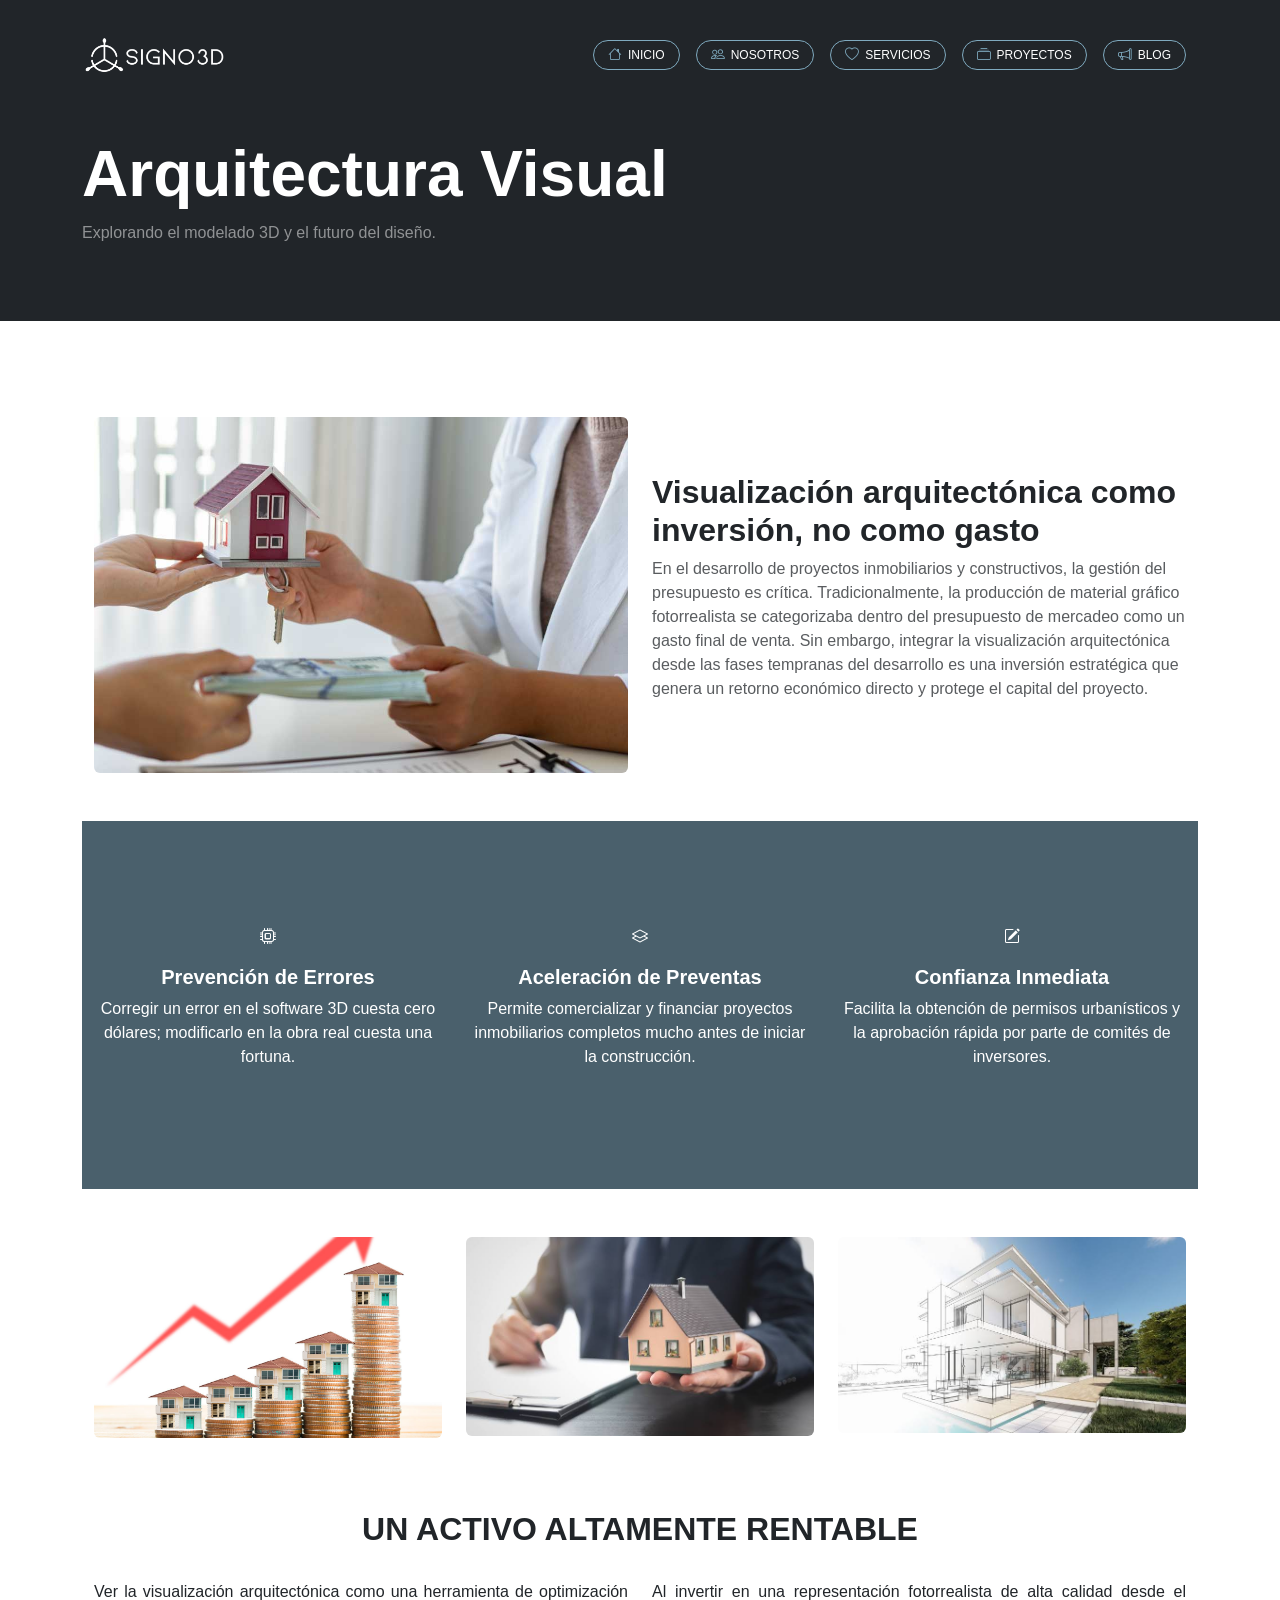
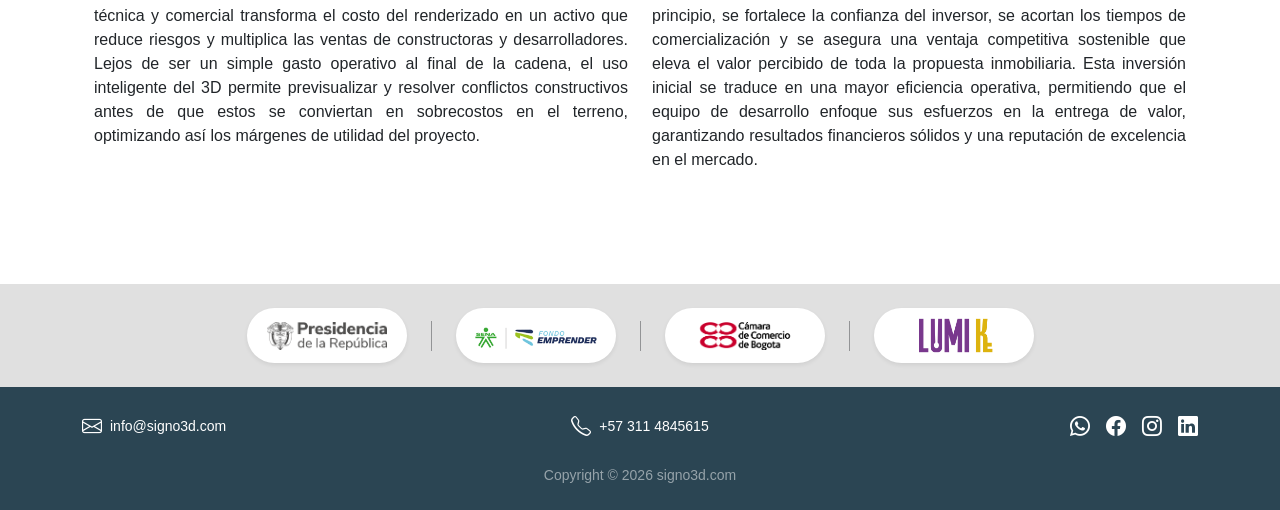
<file: articulo1.html>
<!DOCTYPE html>
<html lang="es">
<head>
    <meta charset="UTF-8">
    <meta name="viewport" content="width=device-width, initial-scale=1.0">
    <title>Articulo 1 | Signo 3D</title>
    <!-- Conexión a Bootstrap -->
    <link href="https://cdn.jsdelivr.net/npm/bootstrap@5.3.0/dist/css/bootstrap.min.css" rel="stylesheet">
    <link rel="stylesheet" href="https://cdn.jsdelivr.net/npm/bootstrap-icons@1.10.5/font/bootstrap-icons.css">
    <link rel="stylesheet" href="css/estilos.css.css">


</head>
<body class="pagina-proyecto text-dark">

     <nav class="navbar navbar-expand-lg navbar-dark bg-dark py-3 fixed-top">
        <div class="container">
            <a class="navbar-brand" href="index.html">
                <img src="img/logoblanco.png" alt="Signo 3D" height="50">
            </a>
            <button class="navbar-toggler" type="button" data-bs-toggle="collapse" data-bs-target="#menuPrincipal">
                <span class="navbar-toggler-icon"></span>
            </button>
            <div class="collapse navbar-collapse justify-content-end" id="menuPrincipal">
                <div class="container mt-4 mb-4">
    <div class="d-flex flex-wrap justify-content-end gap-3">
        
        <a href="index.html#inicio" class="btn-nav-custom">
            <i class="bi bi-house"></i> INICIO
        </a>

        <a href="index.html#nosotros" class="btn-nav-custom">
            <i class="bi bi-people"></i> NOSOTROS
        </a>

        <a href="index.html#servicios" class="btn-nav-custom">
            <i class="bi bi-heart"></i> SERVICIOS
        </a>

        <a href="index.html#proyectos" class="btn-nav-custom">
            <i class="bi bi-collection"></i> PROYECTOS
        </a>

        <a href="index.html#blog" class="btn-nav-custom">
            <i class="bi bi-megaphone"></i> BLOG
        </a>
    </div>
</div>
            </div>
        </div>
    </nav>

<nav class="navbar navbar-expand-lg navbar-dark bg-dark">
        <div class="container">
            <a class="navbar-brand" href="#">SIGNO 3D</a>
        </div>
    </nav>

    <header class="hero-blog">
        <div class="container">
            <h1 class="display-3 fw-bold text-white">Arquitectura Visual</h1>
            <p class="text-white-50">Explorando el modelado 3D y el futuro del diseño.</p>
        </div>
    </header>

    <main class="container my-5">
        <div class="row">
            <article class="col">
                <div class="container my-5">
    <div class="row align-items-center">
        
        <div class="col-md-6">
            <img src="img/articulo1.jpg" class="img-fluid rounded" alt="Imagen destacada">
        </div>

        <div class="col-md-6">
            <h2 class="fw-bold">Visualización arquitectónica como inversión, no como gasto</h2>
            <p class="text-muted">
                En el desarrollo de proyectos inmobiliarios y constructivos, la gestión del presupuesto es crítica. Tradicionalmente, la producción de material gráfico fotorrealista se categorizaba dentro del presupuesto de mercadeo como un gasto final de venta. Sin embargo, integrar la visualización arquitectónica desde las fases tempranas del desarrollo es una inversión estratégica que genera un retorno económico directo y protege el capital del proyecto.
            </p>
        </div>

    </div>
</div>
                
                <section class="franja-azul">
<div class="container my-5">
    <div class="row text-center">
        
        <div class="col-md-4 p-3">
            <i class="bi bi-cpu icon-size"></i> <h5 class="fw-bold mt-3">Prevención de Errores</h5>
            <p class="text-white">Corregir un error en el software 3D cuesta cero dólares; modificarlo en la obra real cuesta una fortuna.</p>
        </div>

        <div class="col-md-4 p-3">
            <i class="bi bi-layers icon-size"></i> <h5 class="fw-bold mt-3">Aceleración de Preventas</h5>
            <p class="text-white">Permite comercializar y financiar proyectos inmobiliarios completos mucho antes de iniciar la construcción.</p>
        </div>

        <div class="col-md-4 p-3">
            <i class="bi bi-pencil-square icon-size"></i> <h5 class="fw-bold mt-3">Confianza Inmediata</h5>
            <p class="text-white">Facilita la obtención de permisos urbanísticos y la aprobación rápida por parte de comités de inversores.</p>
        </div>

    </div>
</div>
    </section>            


<div class="container my-5">
    <div class="row">
        
        <div class="col-md-4 mb-4">
            <img src="img/1ar1.png" class="img-fluid rounded" alt="Imagen1">
        </div>

        <div class="col-md-4 mb-4">
             <img src="img/1ar2.jpg" class="img-fluid rounded" alt="Imagen1">
        </div>

        <div class="col-md-4 mb-4">
             <img src="img/1ar3.jpg" class="img-fluid rounded" alt="Imagen1">
        </div>

    </div>
</div>

                <div class="container my-5">
    
    <div class="row mb-4">
        <div class="col-12">
            <h2 class="fw-bold text-center">UN ACTIVO ALTAMENTE RENTABLE</h2>
        </div>
    </div>

    <div class="row">
        <div class="col-md-6">
            <p class="texto-justificado">Ver la visualización arquitectónica como una herramienta de optimización técnica y comercial transforma el costo del renderizado en un activo que reduce riesgos y multiplica las ventas de constructoras y desarrolladores. Lejos de ser un simple gasto operativo al final de la cadena, el uso inteligente del 3D permite previsualizar y resolver conflictos constructivos antes de que estos se conviertan en sobrecostos en el terreno, optimizando así los márgenes de utilidad del proyecto.</p>
        </div>

        <div class="col-md-6">
            <p class="texto-justificado">Al invertir en una representación fotorrealista de alta calidad desde el principio, se fortalece la confianza del inversor, se acortan los tiempos de comercialización y se asegura una ventaja competitiva sostenible que eleva el valor percibido de toda la propuesta inmobiliaria. Esta inversión inicial se traduce en una mayor eficiencia operativa, permitiendo que el equipo de desarrollo enfoque sus esfuerzos en la entrega de valor, garantizando resultados financieros sólidos y una reputación de excelencia en el mercado.</p>
        </div>
    </div>

</div>
            </article>

        </div>
    </main>

     <footer id="contacto">
        
        <div class="py-4" style="background-color: #e0e0e0;">
    <div class="container">
        <div class="d-flex flex-wrap justify-content-center align-items-center gap-3 gap-md-4">

            <div class="bg-white rounded-pill shadow-sm d-flex justify-content-center align-items-center" style="width: 160px; height: 55px;">
                <img src="img/logo1.png" alt="Logo 1" style="max-height: 35px; max-width: 120px;">
            </div>
            <div class="d-none d-md-block border-end border-dark" style="height: 30px; opacity: 0.4;"></div>
            <div class="bg-white rounded-pill shadow-sm d-flex justify-content-center align-items-center" style="width: 160px; height: 55px;">
                <img src="img/logo2.png" alt="Logo 2" style="max-height: 65px; max-width: 145px;">
            </div>
            <div class="d-none d-md-block border-end border-dark" style="height: 30px; opacity: 0.4;"></div>
            <div class="bg-white rounded-pill shadow-sm d-flex justify-content-center align-items-center" style="width: 160px; height: 55px;">
                <img src="img/logo3.png" alt="Logo 3" style="max-height: 35px; max-width: 120px;">
            </div>

            <div class="d-none d-md-block border-end border-dark" style="height: 30px; opacity: 0.4;"></div>
            <div class="bg-white rounded-pill shadow-sm d-flex justify-content-center align-items-center" style="width: 160px; height: 55px;">
                <a href="https://www.lumikey.com" target="_blank">
                    <img src="img/logo4.png" alt="Logo Lumik" height="40" style="cursor: pointer; max-height: 35px; max-width: 120px;">
                </a>
            </div>

        </div>
    </div>
</div>

        <div class="text-white py-4" style="background-color: #2b4553;">
            <div class="container">
                <div class="row align-items-center text-center text-md-start">
                    
                    <div class="col-md-4 mb-3 mb-md-0 d-flex align-items-center justify-content-center justify-content-md-start">
                    <i class="bi bi-envelope fs-5 me-2 text-white"></i> 
                    <span class="small text-white">info@signo3d.com</span>
                    </div>

                    <div class="col-md-4 mb-3 mb-md-0 d-flex align-items-center justify-content-center">
                    <i class="bi bi-telephone fs-5 me-2 text-white"></i> 
                    <span class="small text-white">+57 311 4845615</span>
                    </div>
                    
    <div class="col-md-4 d-flex justify-content-center justify-content-md-end align-items-center fs-5 gap-3">
        <a href="https://wa.me/573114845615" target="_blank" class="text-white text-decoration-none">
            <i class="bi bi-whatsapp"></i>
        </a>
        <a href="https://www.facebook.com/" target="_blank" class="text-white text-decoration-none">
            <i class="bi bi-facebook"></i>
        </a>
        <a href="https://www.instagram.com/" target="_blank" class="text-white text-decoration-none">
            <i class="bi bi-instagram"></i>
        </a>
        <a href="https://www.linkedin.com/" target="_blank" class="text-white text-decoration-none">
            <i class="bi bi-linkedin"></i>
        </a>
    </div>
            </div>
                
    <div class="row mt-4">
        <div class="col-12 text-center">
            <p class="small mb-0" style="opacity: 0.5;">Copyright © 2026 signo3d.com</p>
        </div>
    </div>
        </div>
    </div>
    </footer>

    <script src="https://cdn.jsdelivr.net/npm/bootstrap@5.3.0/dist/js/bootstrap.bundle.min.js"></script>
    <script src="https://cdn.jsdelivr.net/npm/bootstrap@5.3.0/dist/js/bootstrap.bundle.min.js"></script>


</body>
</html>
</file>
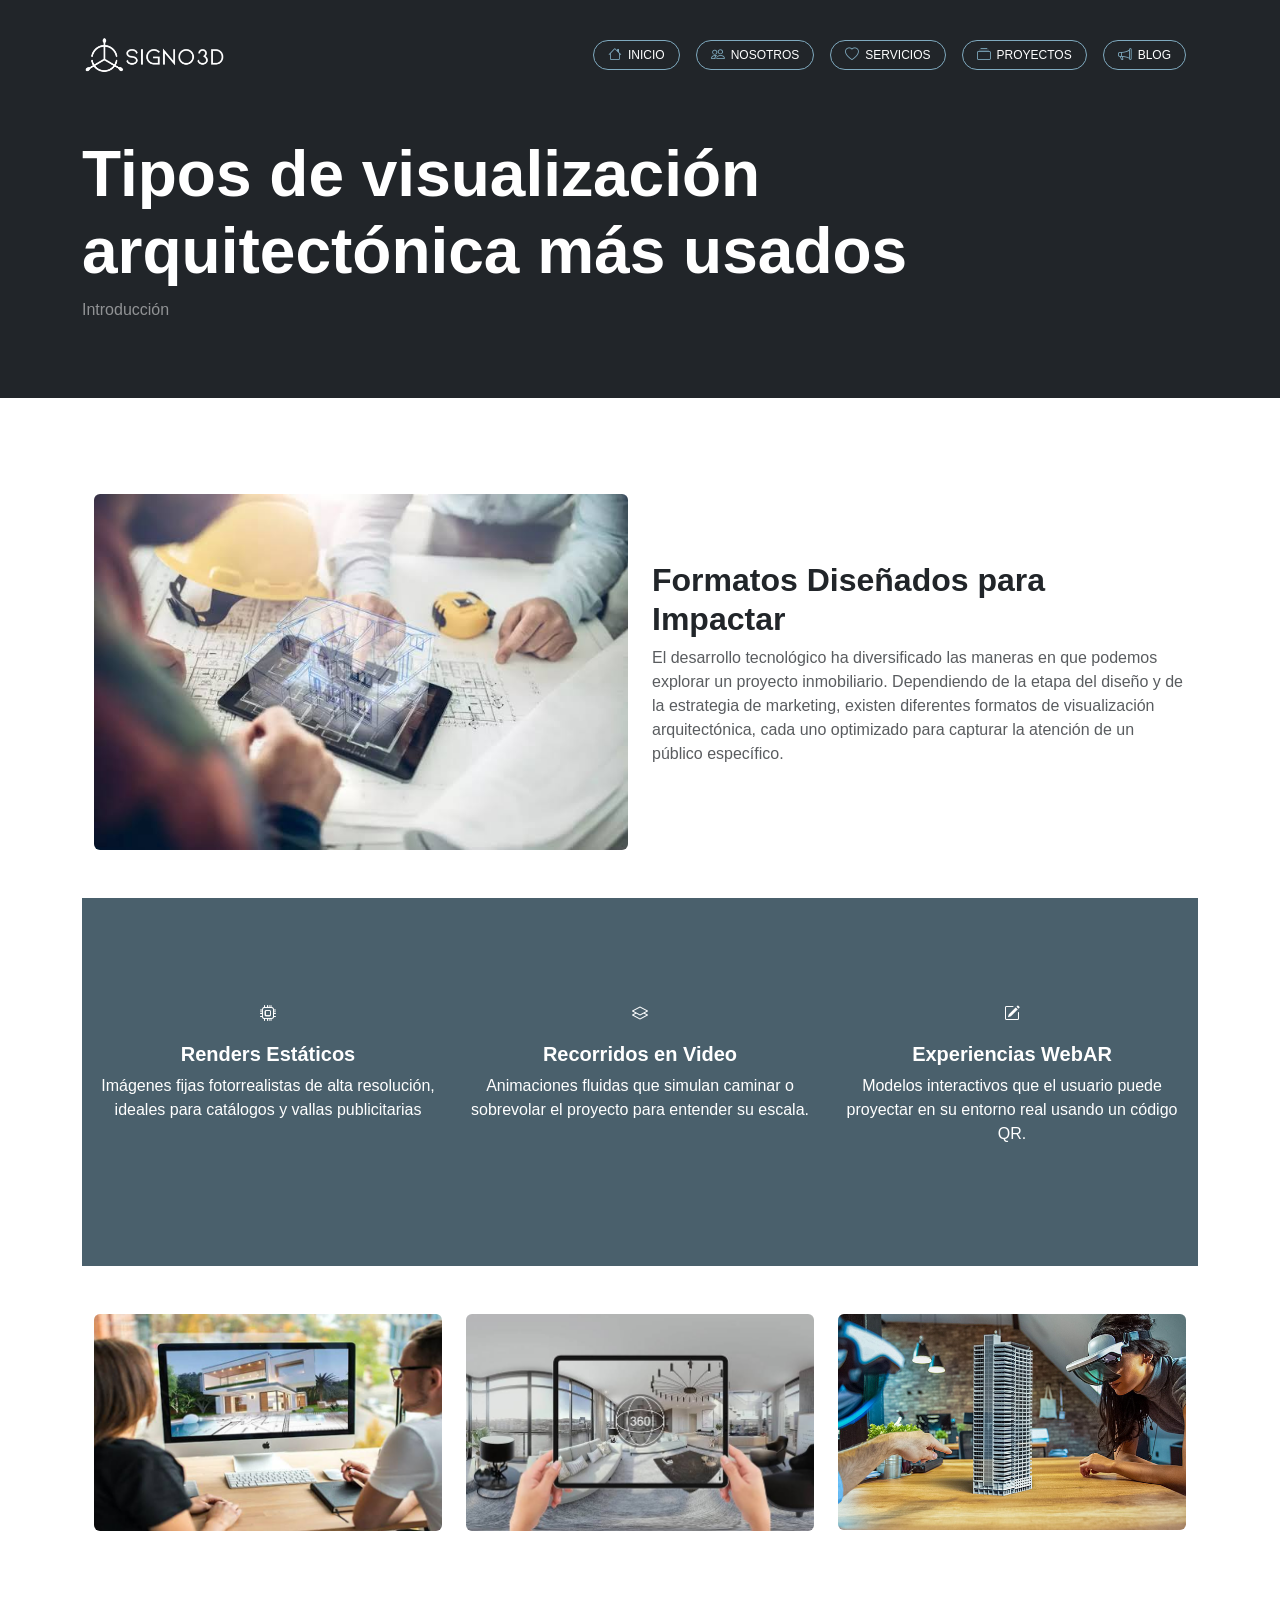
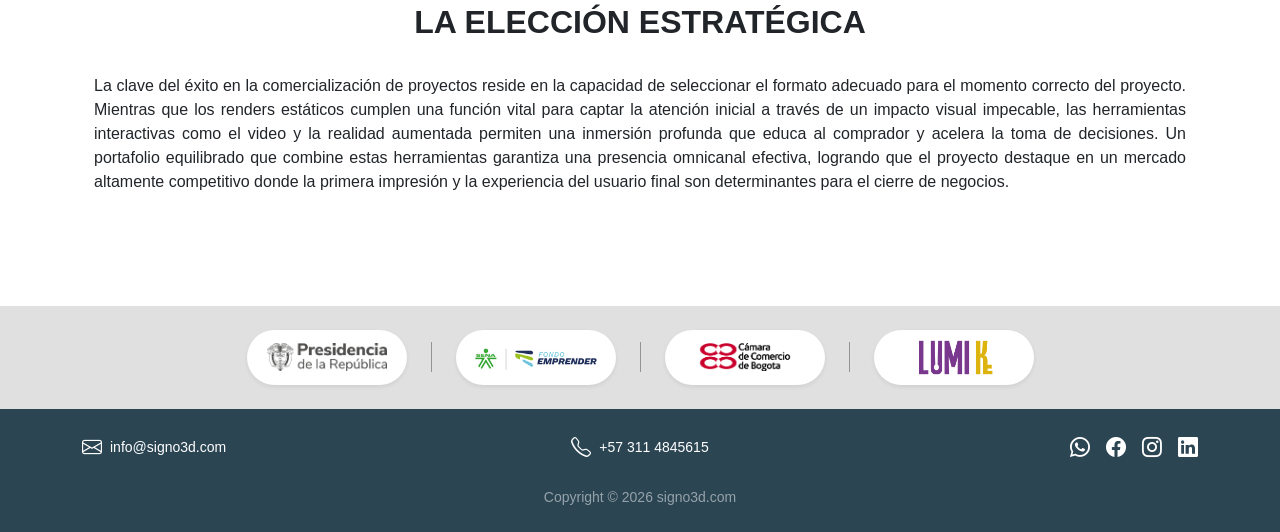
<file: articulo2.html>
<!DOCTYPE html>
<html lang="es">
<head>
    <meta charset="UTF-8">
    <meta name="viewport" content="width=device-width, initial-scale=1.0">
    <title>Articulo 2 | Signo 3D</title>
    <!-- Conexión a Bootstrap -->
    <link href="https://cdn.jsdelivr.net/npm/bootstrap@5.3.0/dist/css/bootstrap.min.css" rel="stylesheet">
    <link rel="stylesheet" href="https://cdn.jsdelivr.net/npm/bootstrap-icons@1.10.5/font/bootstrap-icons.css">
    <link rel="stylesheet" href="css/estilos.css.css">


</head>
<body class="pagina-proyecto text-dark">

     <nav class="navbar navbar-expand-lg navbar-dark bg-dark py-3 fixed-top">
        <div class="container">
            <a class="navbar-brand" href="index.html">
                <img src="img/logoblanco.png" alt="Signo 3D" height="50">
            </a>
            <button class="navbar-toggler" type="button" data-bs-toggle="collapse" data-bs-target="#menuPrincipal">
                <span class="navbar-toggler-icon"></span>
            </button>
            <div class="collapse navbar-collapse justify-content-end" id="menuPrincipal">
                <div class="container mt-4 mb-4">
    <div class="d-flex flex-wrap justify-content-end gap-3">
        
        <a href="index.html#inicio" class="btn-nav-custom">
            <i class="bi bi-house"></i> INICIO
        </a>

        <a href="index.html#nosotros" class="btn-nav-custom">
            <i class="bi bi-people"></i> NOSOTROS
        </a>

        <a href="index.html#servicios" class="btn-nav-custom">
            <i class="bi bi-heart"></i> SERVICIOS
        </a>

        <a href="index.html#proyectos" class="btn-nav-custom">
            <i class="bi bi-collection"></i> PROYECTOS
        </a>

        <a href="index.html#blog" class="btn-nav-custom">
            <i class="bi bi-megaphone"></i> BLOG
        </a>
    </div>
</div>
            </div>
        </div>
    </nav>

<nav class="navbar navbar-expand-lg navbar-dark bg-dark">
        <div class="container">
            <a class="navbar-brand" href="#">SIGNO 3D</a>
        </div>
    </nav>

    <header class="hero-blog">
        <div class="container">
            <h1 class="display-3 fw-bold text-white">Tipos de visualización arquitectónica más usados</h1>
            <p class="text-white-50">Introducción</p>
        </div>
    </header>

    <main class="container my-5">
        <div class="row">
            <article class="col">
                <div class="container my-5">
    <div class="row align-items-center">
        
        <div class="col-md-6">
            <img src="img/articulo2.jpg" class="img-fluid rounded" alt="Imagen destacada">
        </div>

        <div class="col-md-6">
            <h2 class="fw-bold"> Formatos Diseñados para Impactar</h2>
            <p class="text-muted">
                El desarrollo tecnológico ha diversificado las maneras en que podemos explorar un proyecto inmobiliario. Dependiendo de la etapa del diseño y de la estrategia de marketing, existen diferentes formatos de visualización arquitectónica, cada uno optimizado para capturar la atención de un público específico.
            </p>
        </div>

    </div>
</div>
                
                <section class="franja-azul">
<div class="container my-5">
    <div class="row text-center">
        
        <div class="col-md-4 p-3">
            <i class="bi bi-cpu icon-size"></i> <h5 class="fw-bold mt-3">Renders Estáticos</h5>
            <p class="text-white">Imágenes fijas fotorrealistas de alta resolución, ideales para catálogos y vallas publicitarias</p>
        </div>

        <div class="col-md-4 p-3">
            <i class="bi bi-layers icon-size"></i> <h5 class="fw-bold mt-3">Recorridos en Video</h5>
            <p class="text-white">Animaciones fluidas que simulan caminar o sobrevolar el proyecto para entender su escala.</p>
        </div>

        <div class="col-md-4 p-3">
            <i class="bi bi-pencil-square icon-size"></i> <h5 class="fw-bold mt-3">Experiencias WebAR</h5>
            <p class="text-white">Modelos interactivos que el usuario puede proyectar en su entorno real usando un código QR.</p>
        </div>

    </div>
</div>
    </section>            


<div class="container my-5">
    <div class="row">
        
        <div class="col-md-4 mb-4">
            <img src="img/2ar1.png" class="img-fluid rounded" alt="Imagen1">
        </div>

        <div class="col-md-4 mb-4">
             <img src="img/2ar2.jpg" class="img-fluid rounded" alt="Imagen2">
        </div>

        <div class="col-md-4 mb-4">
             <img src="img/2ar3.png" class="img-fluid rounded" alt="Imagen3">
        </div>

    </div>
</div>

                <div class="container my-5">
    
    <div class="row mb-4">
        <div class="col-12">
            <h2 class="fw-bold text-center">LA ELECCIÓN ESTRATÉGICA</h2>
        </div>
    </div>

    <div class="row">
        <div class="col">
            <p class="texto-justificado">La clave del éxito en la comercialización de proyectos reside en la capacidad de seleccionar el formato adecuado para el momento correcto del proyecto. Mientras que los renders estáticos cumplen una función vital para captar la atención inicial a través de un impacto visual impecable, las herramientas interactivas como el video y la realidad aumentada permiten una inmersión profunda que educa al comprador y acelera la toma de decisiones. Un portafolio equilibrado que combine estas herramientas garantiza una presencia omnicanal efectiva, logrando que el proyecto destaque en un mercado altamente competitivo donde la primera impresión y la experiencia del usuario final son determinantes para el cierre de negocios.</p>
        </div>
</div>
            </article>

        </div>
    </main>

     <footer id="contacto">
        
        <div class="py-4" style="background-color: #e0e0e0;">
    <div class="container">
        <div class="d-flex flex-wrap justify-content-center align-items-center gap-3 gap-md-4">

            <div class="bg-white rounded-pill shadow-sm d-flex justify-content-center align-items-center" style="width: 160px; height: 55px;">
                <img src="img/logo1.png" alt="Logo 1" style="max-height: 35px; max-width: 120px;">
            </div>
            <div class="d-none d-md-block border-end border-dark" style="height: 30px; opacity: 0.4;"></div>
            <div class="bg-white rounded-pill shadow-sm d-flex justify-content-center align-items-center" style="width: 160px; height: 55px;">
                <img src="img/logo2.png" alt="Logo 2" style="max-height: 65px; max-width: 145px;">
            </div>
            <div class="d-none d-md-block border-end border-dark" style="height: 30px; opacity: 0.4;"></div>
            <div class="bg-white rounded-pill shadow-sm d-flex justify-content-center align-items-center" style="width: 160px; height: 55px;">
                <img src="img/logo3.png" alt="Logo 3" style="max-height: 35px; max-width: 120px;">
            </div>

            <div class="d-none d-md-block border-end border-dark" style="height: 30px; opacity: 0.4;"></div>
            <div class="bg-white rounded-pill shadow-sm d-flex justify-content-center align-items-center" style="width: 160px; height: 55px;">
                <a href="https://www.lumikey.com" target="_blank">
                    <img src="img/logo4.png" alt="Logo Lumik" height="40" style="cursor: pointer; max-height: 35px; max-width: 120px;">
                </a>
            </div>

        </div>
    </div>
</div>

        <div class="text-white py-4" style="background-color: #2b4553;">
            <div class="container">
                <div class="row align-items-center text-center text-md-start">
                    
                    <div class="col-md-4 mb-3 mb-md-0 d-flex align-items-center justify-content-center justify-content-md-start">
                    <i class="bi bi-envelope fs-5 me-2 text-white"></i> 
                    <span class="small text-white">info@signo3d.com</span>
                    </div>

                    <div class="col-md-4 mb-3 mb-md-0 d-flex align-items-center justify-content-center">
                    <i class="bi bi-telephone fs-5 me-2 text-white"></i> 
                    <span class="small text-white">+57 311 4845615</span>
                    </div>
                    
    <div class="col-md-4 d-flex justify-content-center justify-content-md-end align-items-center fs-5 gap-3">
        <a href="https://wa.me/573114845615" target="_blank" class="text-white text-decoration-none">
            <i class="bi bi-whatsapp"></i>
        </a>
        <a href="https://www.facebook.com/" target="_blank" class="text-white text-decoration-none">
            <i class="bi bi-facebook"></i>
        </a>
        <a href="https://www.instagram.com/" target="_blank" class="text-white text-decoration-none">
            <i class="bi bi-instagram"></i>
        </a>
        <a href="https://www.linkedin.com/" target="_blank" class="text-white text-decoration-none">
            <i class="bi bi-linkedin"></i>
        </a>
    </div>
            </div>
                
    <div class="row mt-4">
        <div class="col-12 text-center">
            <p class="small mb-0" style="opacity: 0.5;">Copyright © 2026 signo3d.com</p>
        </div>
    </div>
        </div>
    </div>
    </footer>

    <script src="https://cdn.jsdelivr.net/npm/bootstrap@5.3.0/dist/js/bootstrap.bundle.min.js"></script>
    <script src="https://cdn.jsdelivr.net/npm/bootstrap@5.3.0/dist/js/bootstrap.bundle.min.js"></script>


</body>
</html>
</file>
<file: css/estilos.css.css>
/* ==========================================
   1. FONDO GLOBAL Y ESTRUCTURA
   ========================================== */
body {
    margin: 0;
    padding: 0;
    background-image: linear-gradient(rgba(43, 69, 83, 0.85), rgba(43, 69, 83, 0.85)), url('../img/fondo.png.png');
    background-attachment: fixed;
    background-position: center;
    background-repeat: no-repeat;
    background-size: cover;
    min-height: 100vh;
}

/* Colores corporativos con transparencia */
.bg-azul-oscuro { background-color: rgba(43, 69, 83, 0.9) !important; }
.bg-azul-claro { background-color: rgba(127, 170, 191, 0.9) !important; }

/* ==========================================
   2. BOTONES DE NAVEGACIÓN 
   ========================================== */
.btn-nav-custom {
    background-color: transparent;
    border: 1.5px solid #7faabf;
    color: #ffffff;
    border-radius: 50px;
    padding: 4px 14px;
    font-size: 0.75rem;
    display: flex;
    align-items: center;
    gap: 6px;
    text-decoration: none;
    font-weight: 500;
    transition: all 0.3s ease;
}

.btn-nav-custom:hover {
    background-color: #7faabf;
    color: #2b4553;
}

.btn-nav-custom i { font-size: 0.85rem; color: #7faabf; }
.btn-nav-custom:hover i { color: #2b4553; }

/* ==========================================
   3. BOTÓN CONTÁCTANOS 
   ========================================== */
.btn-contacto-custom {
    background-color: #7faabf;
    color: #ffffff;
    border-radius: 50px;
    padding: 10px 28px;
    display: inline-flex;
    align-items: center;
    gap: 10px;
    font-weight: 600;
    font-size: 0.95rem;
    text-decoration: none;
    box-shadow: 0 6px 15px rgba(0, 0, 0, 0.3);
    transition: all 0.3s ease;
}

.btn-contacto-custom:hover {
    background-color: #6a91a3;
    box-shadow: 0 8px 20px rgba(235, 231, 231, 0.4);
    transform: translateY(-2px);
}

/* ==========================================
   4. SECCIONES Y MISIÓN/VISIÓN
   ========================================== */
.bg-blanco-transparente {
    background-color: rgba(255, 255, 255, 0.20) !important; /* 0.85 es la opacidad */
    backdrop-filter: blur(5px); /* Esto añade un efecto de desenfoque muy profesional */
}
.bg-azul-claro{ background-color: rgba(127, 170, 191, 0.5) !important;}
.caja-mision { background-color: rgba(43, 69, 83, 0.9); }
.caja-vision { background-color: rgba(244, 244, 244, 0.6) ; color: #333; }
.franja-servicios { background-color: #2b4553; }

/* ==========================================
   5. CARRUSEL INFINITO 
   ========================================== */
.carrusel-infinito-container {
    width: 100%;
    overflow: hidden;
    padding: 20px 0;
    position: relative;
}

.carrusel-infinito-track {
    display: flex;
    width: max-content;
    animation: moverIzquierda 60s linear infinite;
}

.tarjeta-proyecto {
    position: relative;
    display: block;
    width: 280px;
    min-width: 280px;
    height: 400px;
    margin: 0 15px;
    border-radius: 15px;
    overflow: hidden;
    flex-shrink: 0;
    box-shadow: 0 5px 15px #7faabf;
    text-decoration: none;
}

.tarjeta-proyecto img {
    width: 100%;
    height: 100%;
    object-fit: cover;
    transition: transform 0.5s ease;
}

.overlay-proyecto {
    position: absolute;
    top: 0; left: 0; width: 100%; height: 100%;
    background: rgba(43, 69, 83, 0.9);
    display: flex;
    flex-direction: column;
    justify-content: center;
    align-items: center;
    opacity: 0;
    transition: opacity 0.4s ease;
}

.tarjeta-proyecto:hover .overlay-proyecto { opacity: 1; }
.tarjeta-proyecto:hover img { transform: scale(1.1); }

@keyframes moverIzquierda {
    0% { transform: translateX(0); }
    100% { transform: translateX(-50%); }
}

/* ==========================================
   ESTILOS ESPECÍFICOS: PÁGINA DE PROYECTO
   ========================================== */

/* 1. Limpiamos cualquier fondo global (imagen o color) SOLO en esta página */
body.pagina-proyecto {
    background-color: #ffffff !important;
    background-image: none !important;
}

/* 2. Fondo claro pastel calcado del wireframe para los bloques del proyecto */
.fondo-proyecto-claro {
    background-color: #edeaf2; 
}

/* ==========================================
   EFECTO HOVER PARA GALERÍA DE 4 IMÁGENES
   ========================================== */

/* 1. Contenedor principal de cada imagen */
.tarjeta-hover {
    position: relative; /* Mantiene la capa de color anclada a la imagen */
    overflow: hidden; /* Evita que el color se salga de las esquinas redondeadas */
    cursor: default;
    box-shadow: 0 4px 15px rgba(0,0,0,0.2); /* Sombrita elegante */
}

/* 2. La capa de color oculta */
.capa-color {
    position: absolute;
    top: 0;
    left: 0;
    width: 100%;
    height: 100%;
    /* Aquí definimos el color (Azul oscuro) y la transparencia (0.85) */
    background-color: rgba(43, 69, 83, 0.85); 
    color: #ffffff;
    display: flex;
    align-items: center;
    justify-content: center;
    opacity: 0; /* Totalmente transparente por defecto */
    transition: opacity 0.4s ease-in-out; /* Animación suave al aparecer */
}

/* 3. El texto dentro de la capa */
.texto-descripcion {
    padding: 20px;
    transform: translateY(20px); /* Empieza un poco más abajo */
    transition: transform 0.4s ease-in-out; /* Animación de subida */
}

/* 4. EL EFECTO: Qué pasa cuando el mouse pasa por encima (:hover) */
.tarjeta-hover:hover .capa-color {
    opacity: 1; /* El color se vuelve 100% visible */
}

.tarjeta-hover:hover .texto-descripcion {
    transform: translateY(0); /* El texto sube a su posición final */
}

/* Espaciado del Header para que no se pegue al menú */
.hero-blog {
    background-color: #212529; /* Negro oscuro */
    padding: 60px 0;
    margin-top: 20px; /* Separación extra del menú */
}

/* Estilo para los cuadros de imágenes */
.img-placeholder {
    width: 100%;
    height: 350px;
    background-color: #e9ecef;
    border: 2px dashed #adb5bd;
    display: flex;
    align-items: center;
    justify-content: center;
    color: #6c757d;
    font-weight: bold;
    font-style: italic;
}

/* Estilo para las cajas de la sidebar */
.sidebar-widget {
    border-left: 5px solid #212529;
}

/* Ajuste general */
body {
    font-family: sans-serif;
    color: #333;
}

.texto-justificado {
    text-align: justify;
}

.franja-azul {
    background-color: rgba(43, 69, 83, 0.85); 
    color: white;              
    padding: 40px 0;          
    width: 100%;             
}

/* Estilos para el botón flotante de WhatsApp */
.whatsapp-btn {
    position: fixed;       /* Hace que el botón se quede fijo en la pantalla */
    bottom: 20px;          /* Distancia desde la parte inferior */
    right: 20px;           /* Distancia desde la derecha */
    background-color: #7faabf; /* El color verde oficial de WhatsApp */
    color: white;          /* Color del icono */
    border-radius: 50%;    /* Hace que el botón sea completamente redondo */
    width: 60px;           /* Ancho del botón */
    height: 60px;          /* Alto del botón */
    display: flex;         /* Permite centrar el icono dentro del círculo */
    align-items: center;   /* Centrado vertical */
    justify-content: center;/* Centrado horizontal */
    font-size: 35px;       /* Tamaño del icono */
    box-shadow: 2px 2px 10px rgba(0, 0, 0, 0.3); /* Una pequeña sombra para darle profundidad */
    z-index: 1000;         /* Asegura que el botón siempre quede por ENCIMA de cualquier otra imagen o texto */
    transition: transform 0.3s ease; /* Efecto suave al pasar el mouse */
}

/* Efecto al pasar el cursor (Hover) */
.whatsapp-btn:hover {
    transform: scale(1.1); /* Se hace un poquito más grande */
    color: white;          /* Evita que cambie de color el icono con Bootstrap */
}
</file>
